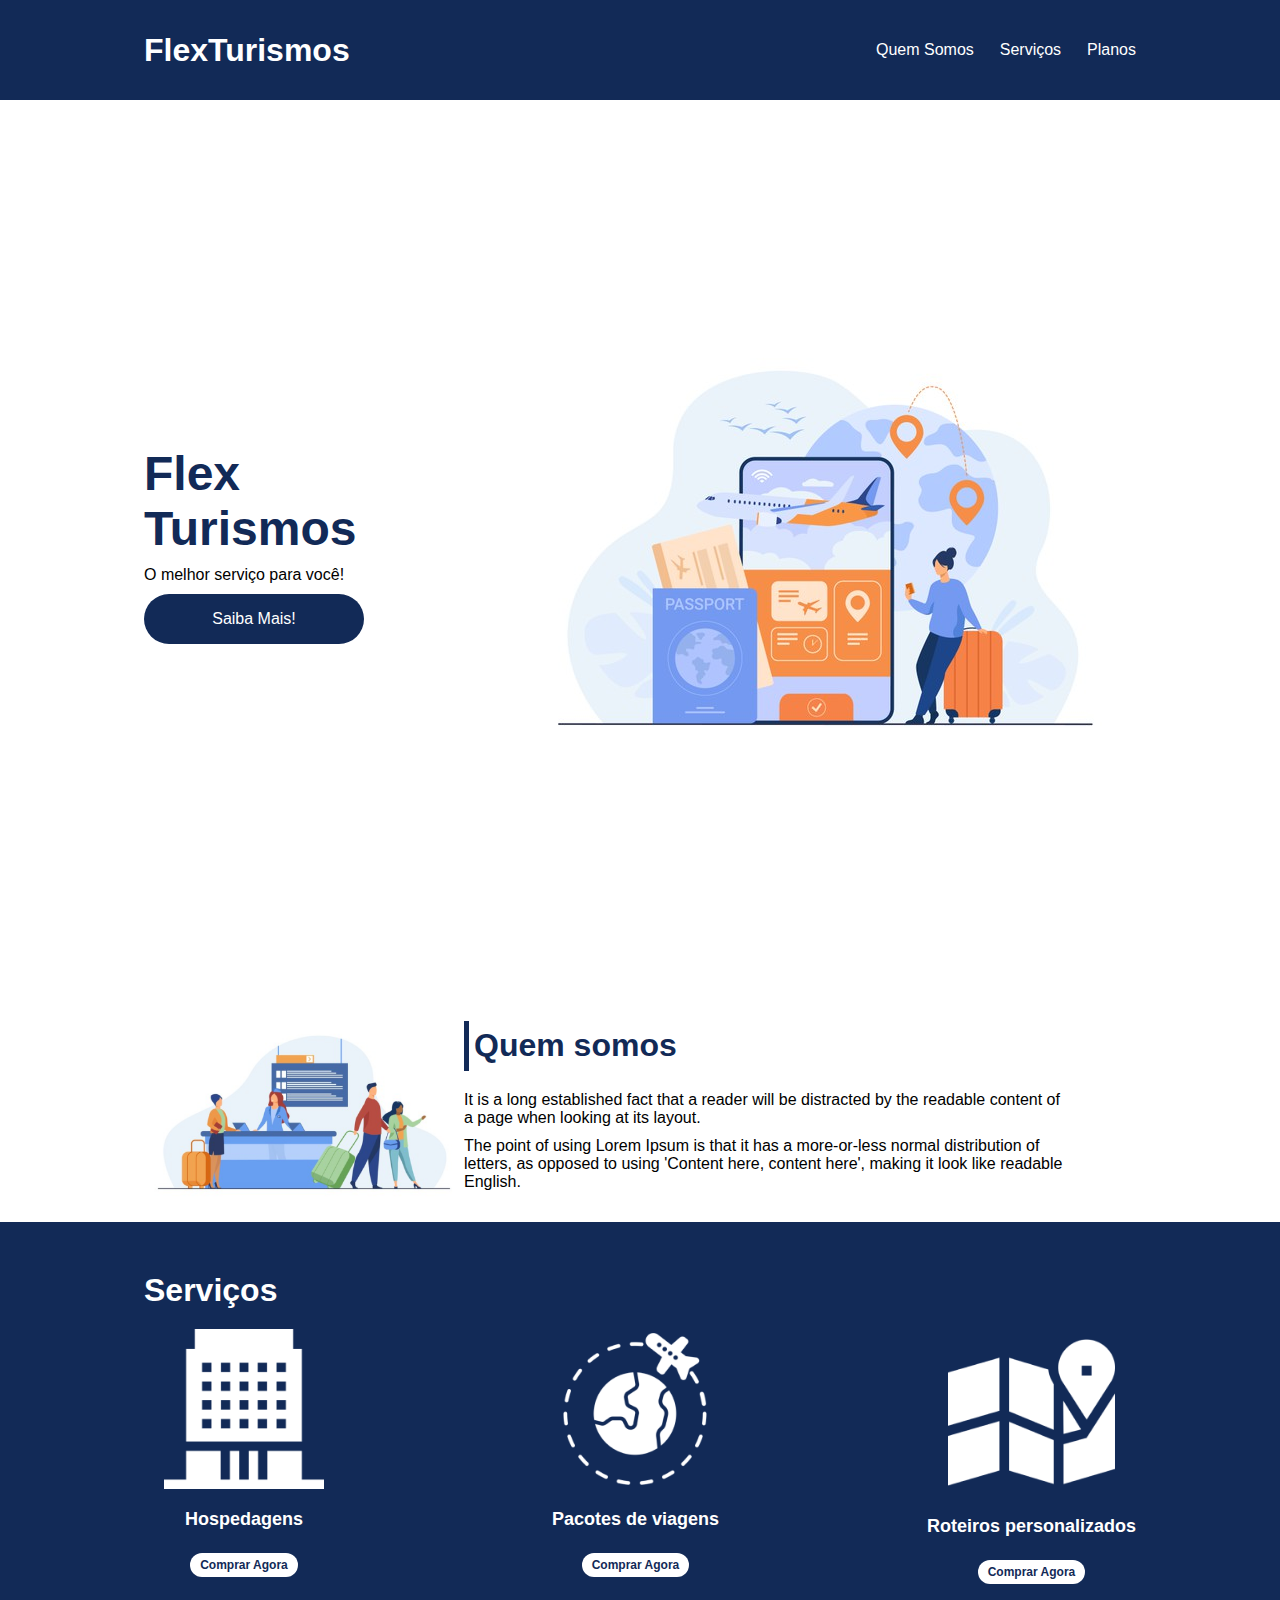
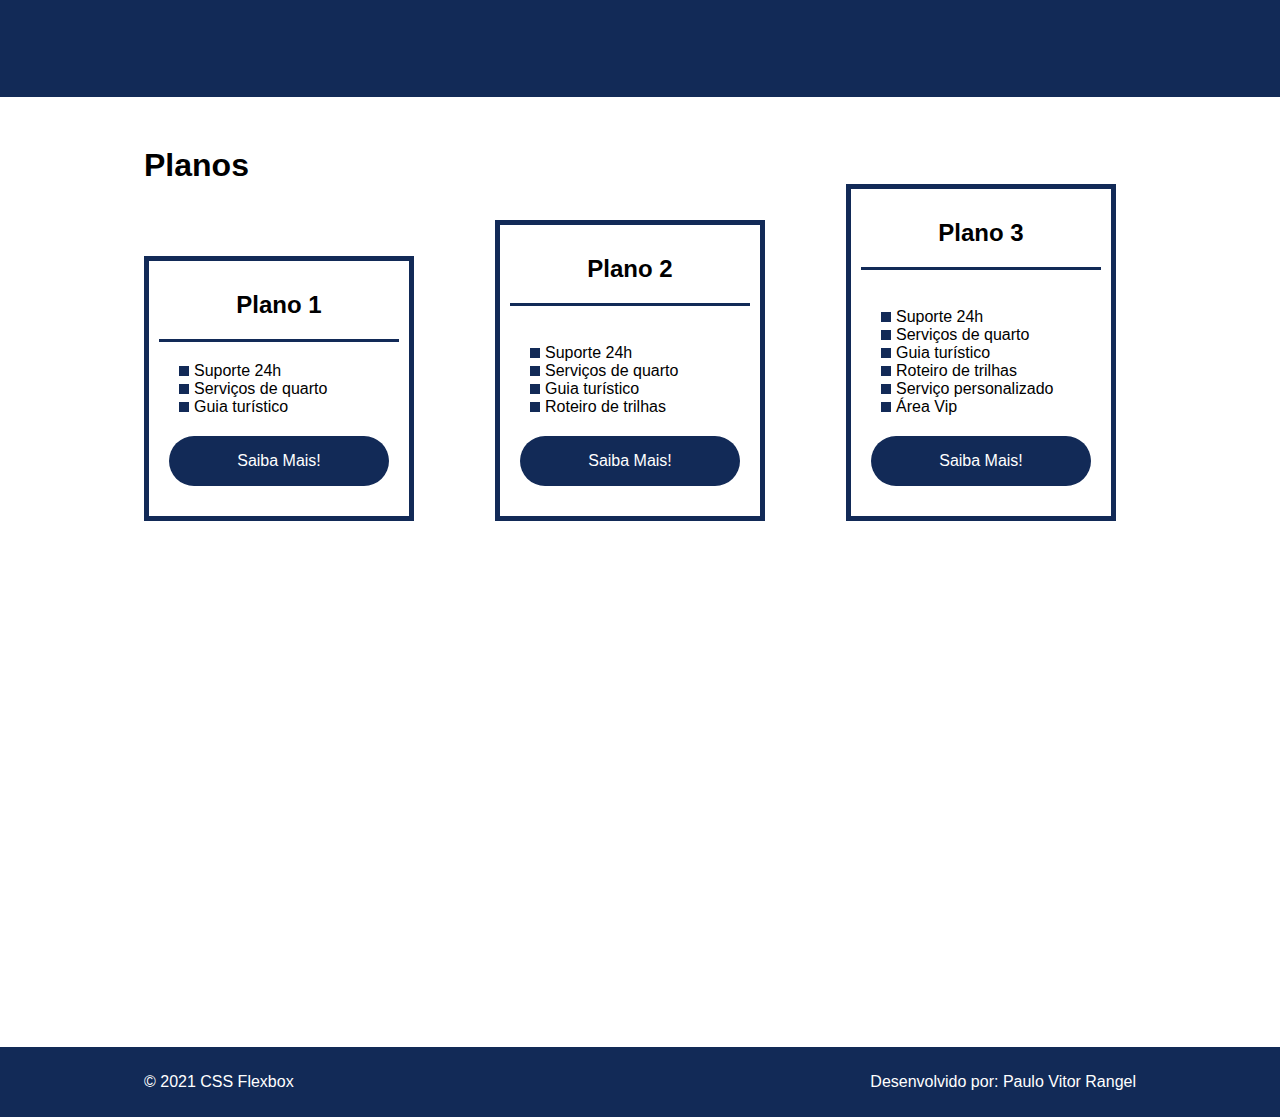
<file: Exercícios/Exercício-Flexbox/index.html>
<!DOCTYPE html>
<html lang="pt-br">
<head>
    <meta charset="UTF-8">
    <meta name="viewport" content="width=device-width, initial-scale=1.0">
    <title>Flex Turismos</title>
    <link rel="stylesheet" href="./style.css">
</head>
<body>
    <header>
        <div class= "flex-container menu">
            <div><h1>FlexTurismos</h1></div>
            <ul class= "list-items">
                <li><a href="#quem-somos">Quem Somos</a></li>
                <li><a href="#servicos">Serviços</a></li>
                <li><a href="#planos">Planos</a></li>
            </ul>
    </div>
        
    </header>

    <div class= "flex-container apresentacao">
        <div class= "texto-apresentacao">
            <h1>Flex <br>Turismos</h1>
            <p>O melhor serviço para você!</p>
            <a href="" class="btn">Saiba Mais!</a>
        </div>

        <div>
            <div><img src="./images/0-main.png" alt="banner de apresentação"></div>
        </div>
    </div>

    <div class= "flex-container" id="quem-somos">
        <div>
            <h2>Quem somos</h2>
            <p>It is a long established fact that a reader will be distracted by the readable content of a page when looking at its layout. </p>
            <p>The point of using Lorem Ipsum is that it has a more-or-less normal distribution of letters, as opposed to using 'Content here, content here', making it look like readable English.</p>
        </div>

        <div>
            <img src="./images/1-quem-somos.png" alt="balcão de atendimento">
        </div>
    </div>
    
    <div class="container-externo">
        <div class= "flex-container" id="servicos">
            <div>
                <h2>Serviços</h2>
            </div>

            <div class="list-servicos">
                <div class="item-servico">
                    <div><img src="./images/icon-2.png" alt="hospedagens"></div>
                    <p>Hospedagens</p>
                    <a href="#">Comprar Agora</a>
                </div>

                <div class="item-servico">
                    <div><img src="./images/icon-1.png" alt="pacote de viagens"></div>
                    <p>Pacotes de viagens</p>
                    <a href="#">Comprar Agora</a>
                </div>

                <div class="item-servico">
                    <div><img src="./images/icon-3.png" alt="roteiros personalizados"></div>
                    <p>Roteiros personalizados</p>
                    <a href="#">Comprar Agora</a>
                </div>

            </div>
        </div>
    </div>
    

    <div class= "flex-container" id="planos">

        <div>
            <h2>Planos</h2>
        </div>

        <div class="list-planos">
            <div class="item-plano">
                <h3>Plano 1</h3>
                <ul>
                    <li>Suporte 24h</li>
                    <li>Serviços de quarto</li>
                    <li>Guia turístico</li>
                </ul>
                <a href="#" class="btn">Saiba Mais!</a>
            </div>

            <div class="item-plano">
                <h3>Plano 2</h3>
                <br>
                <ul>
                    <li>Suporte 24h</li>
                    <li>Serviços de quarto</li>
                    <li>Guia turístico</li>
                    <li>Roteiro de trilhas</li>
                </ul>
                <a href="#" class="btn">Saiba Mais!</a>
            </div>

            <div class="item-plano">
                <h3>Plano 3</h3>
                <br>
                <ul>
                    <li>Suporte 24h</li>
                    <li>Serviços de quarto</li>
                    <li>Guia turístico</li>
                    <li>Roteiro de trilhas</li>
                    <li>Serviço personalizado</li>
                    <li>Área Vip</li>
                </ul>
                <a href="#" class="btn">Saiba Mais!</a>
            </div>
        </div>
        
    </div>

    <footer>
        <div class="flex-container footer">
            <p>&copy; 2021 CSS Flexbox</p>
            <p>Desenvolvido por: Paulo Vitor Rangel</p>
        </div> 
    </footer>
</body>
</html>
</file>
<file: Exercícios/Exercício-Flexbox/style.css>
* {
    margin: 0;
    padding: 0;
    font-family: 'Open Sans', sans-serif;
}

ul {
    list-style: none;
    margin: 0;
    padding: 0;
}

ul li a {
    text-decoration: none;
}

div img {
    display: block;
    width: 100%;
}

.flex-container { 
    display: flex;
    max-width: 992px;
    margin: auto;
    width: 100%;
    min-width: 320px;
}

header {
    background-color: #122A57;
    height: 100px;
    display: flex;
    align-items: center;
    color: #fff;
}

header .list-items {
    display: flex;
    max-width: 260px;
    width: 100%;
    justify-content: space-between;
    align-items: center;
}

.list-items li a {
    color: #fff;
}

header .menu {
    justify-content: space-between;
}

.apresentacao {
    height: 100vh;
    align-items: center;
    justify-content: space-between;
}

.apresentacao .texto-apresentacao {
    min-height: 200px;
}

.texto-apresentacao h1 {
    color: #122A57;
    font-size: 48px;
    margin-bottom: 10px;
}

.btn {
    background-color: #122A57;
    color: #fff;
    text-align: center;
    border-radius: 30px;
    width: 220px;
    display: block;
    text-decoration: none;
    height: 50px;
    line-height: 50px;
    margin-top: 10px;
    margin-bottom: 10px;
}

#quem-somos {
    flex-direction: row-reverse;
    align-items: center;
    justify-content: space-between;
}

#quem-somos h2 {
    font-size: 32px;
    color: #122A57;
    display: flex;
    margin-bottom: 20px;
    align-items: center;
}

#quem-somos h2::before {
    content: "";
    height: 50px;
    width: 5px;
    margin-right: 5px;
    background-color: #122A57;
    position: relative;
}

#quem-somos p {
    margin-bottom: 10px;
    width: 90%;
}

#quem-somos img {
    min-width: 320px;
    margin: auto;
}

.container-externo {
    background-color: #122A57;
    width: 100%;
}

#servicos {
    padding-top: 50px;
    padding-bottom: 100px;
    flex-direction: column;
}

#servicos h2 {
    color: #fff;
    font-size: 32px;
    margin-bottom: 20px;
}

.list-servicos {
    display: flex;
    justify-content: space-between;
}

.list-servicos .item-servico {
    text-align: center;
}

.item-servico a {
    width: 220px;
    background-color: #fff;
    border-radius: 30px;
    height: 50px;
    text-align: center;
    margin-top: 20px;
    line-height: 50px;
    padding: 5px 10px;
    text-decoration: none;
    font-size: 12px;
    color: #122A57;
    font-weight: 700;
}

.item-servico p {
    font-weight: 700;
    font-size: 18px;
    color: #fff;
    margin-top: 20px;
    margin-bottom: 10px;
    
}

.item-servico img {
    width: 80%;
    margin: auto;
}

#planos {
    flex-direction: column;
    min-height: 100vh;
    padding-top: 50px;
}

#planos h2 {
    font-size: 32px;
}

.list-planos {
    display: flex;
    align-items: flex-end;
    justify-content: space-between;
}

.item-plano {
    flex: 1;
    border: 5px solid #122A57;
    margin-right: 20px;
    padding: 10px;
    max-width: 240px;
}

.item-plano .btn {
    margin: auto;
    margin-bottom: 20px;
}

.item-plano h3 {
    font-size: 24px;
    display: flex;
    flex-direction: column;
    text-align: center;
    margin-top: 20px;
}

.item-plano h3::after {
    content: "";
    background-color: #122A57;
    width: 100%;
    height: 3px;
    margin-top: 20px;
    margin-bottom: 10px;
}

.item-plano ul {
    padding: 10px 20px;
    display: flex;
    flex-direction: column;
    margin-bottom: 10px;
}

.item-plano ul li {
    display: flex;
    flex-wrap: nowrap;
    align-items: center;
}

.item-plano ul li::before {
    content: "";
    width: 10px;
    height: 10px;
    background-color: #122A57;
    margin-right: 5px;
}

footer {
    background-color: #122A57;
    height: 70px;
    display: flex;
    align-items: center;
}

footer .footer {
    justify-content: space-between;
    color:#fff;
}

/* MOBILE */
@media(max-width: 992px) {
    .flex-container {
        flex-direction: column;
    }

    .apresentacao {
        flex-direction: column-reverse;
    }

    .apresentacao .texto-apresentacao {
        width: 100%;
    }

    #quem-somos {
        flex-direction: column-reverse;
    }

    .list-servicos {
        flex-direction: column;
    }

    .item-servico img {
        width: 50%;
        margin: auto;
    }

    .list-planos {
        flex-direction: column;
        align-items: flex-start;
        margin-bottom: 20px;
    }

    .list-planos .item-plano {
        max-width: 90%;
        margin: auto;
        width: 100%;
        margin-bottom: 20px;
    }
}
</file>
